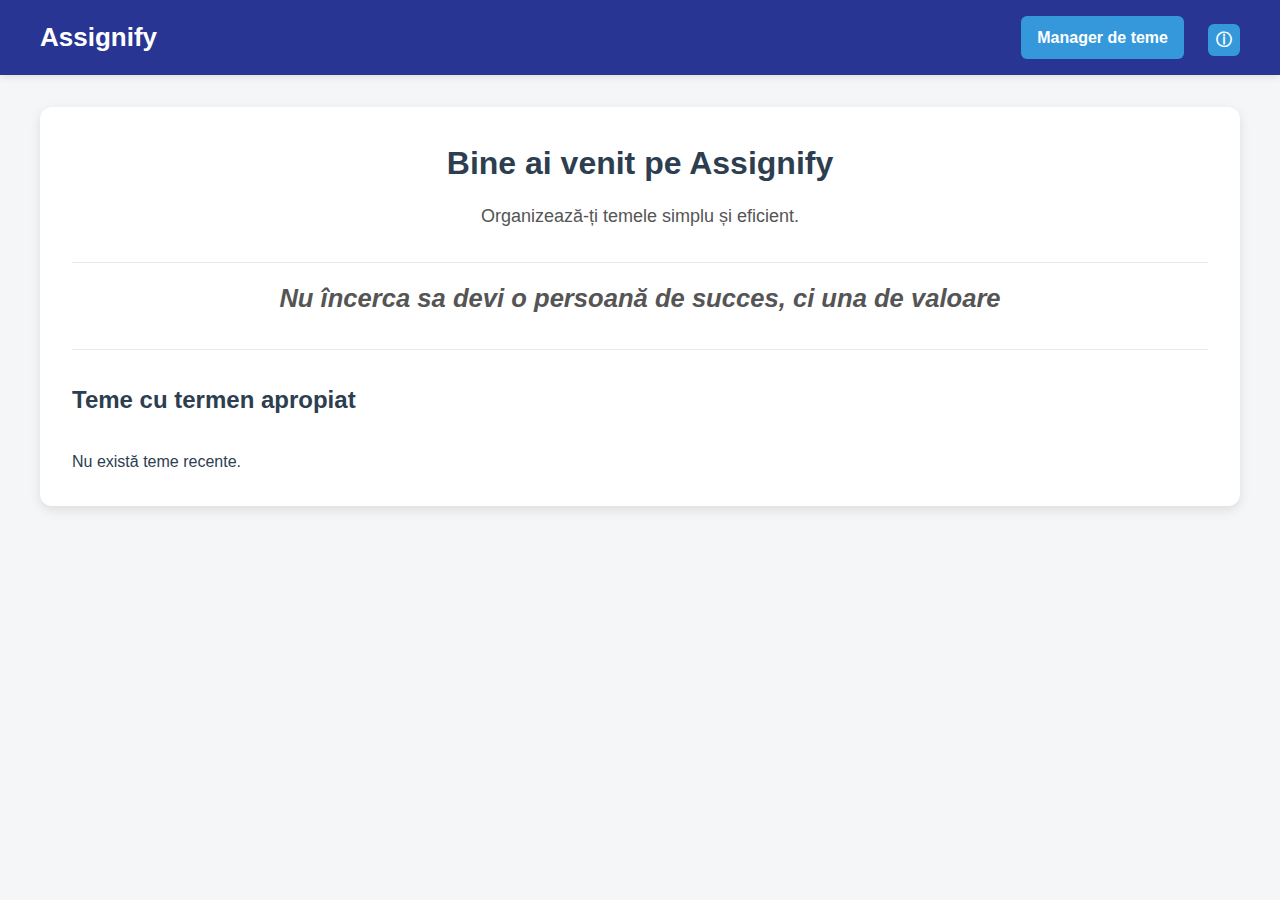
<file: index.html>
<!DOCTYPE html>
<html lang="ro">

<head>
  <meta charset="UTF-8" />
  <meta name="viewport" content="width=device-width, initial-scale=1.0" />
  <title>Assignify</title>
  <link rel="stylesheet" href="css/index.css">
</head>

<body>
  <header class="navbar">
    <div class="navbar-container">
      <a href="index.html" class="logo">
        <h2 class="logo-text">Assignify</h2>
      </a>
      
      <a href="information.html" class="info-btn" title="Informații">ⓘ</a>

      <nav class="nav-links">
        <a href="hwmanagement.html" class="nav-btn">Manager de teme</a>
        <a href="information.html" class="info-btn" title="Informații">ⓘ</a>
      </nav>
    </div>
  </header>


  <main class="main-content">
    <section class="hero">
      <h1>Bine ai venit pe Assignify</h1>
      <p>Organizează-ți temele simplu și eficient.</p>
    </section>
    
    <section id="citat" class="quote-section">

    </section>

    <section>
      <h2>Teme cu termen apropiat</h2>
      <div id="mostrecenthw"></div>
    </section>
  </main>

  <script src="js/gethw.js"></script>
  <script src="js/citat.js"></script>
</body>

</html>
</file>
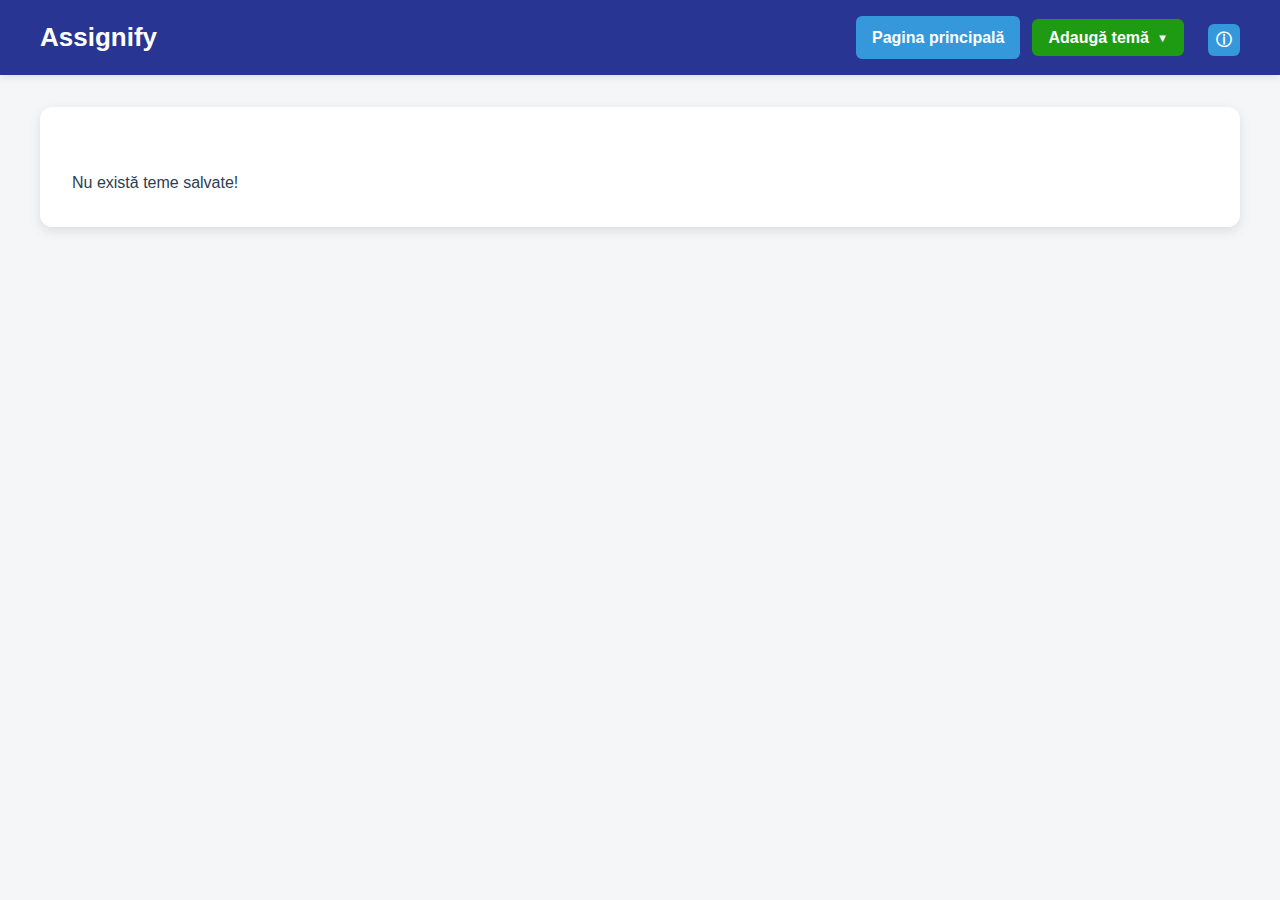
<file: hwmanagement.html>
<!DOCTYPE html>
<html lang="ro">

<head>
  <meta charset="UTF-8" />
  <meta name="viewport" content="width=device-width, initial-scale=1.0" />
  <title>Assignify - Manager de teme</title>
  <link rel="stylesheet" href="css/index.css"/>
</head>

<body>
  <header class="navbar">
    <div class="navbar-container">
      <a href="index.html" class="logo">
        <h2 class="logo-text">Assignify</h2>
      </a>

      <a href="information.html" class="info-btn" title="Informații">ⓘ</a>

      <nav class="nav-links">
        <a href="index.html" class="nav-btn">Pagina principală</a>
        <div class="dropdown">
          <button class="dropbtn">Adaugă temă</button>
          <div class="dropdown-content">
            <div class="dropdown-header">
              <h3>Adaugă o temă nouă</h3>
            </div>
            <div class="dropdown-form">
              <div class="form-group">
                <label for="hw_type">Tip:</label>
                <select id="hw_type" class="form-select">
                  <option value="default" selected>-- Selectează tipul --</option>
                  <option value="Proiect">Proiect</option>
                  <option value="Temă">Temă</option>
                  <option value="Prezentare">Prezentare</option>
                  <option value="Altele">Altele</option>
                </select>
              </div>
              <div class="form-group">
                <label for="hw_class">Materie:</label>
                <select id="hw_class" class="form-select">
                  <option value="default" selected>-- Selectează materia --</option>
                  <option value="Matematică">Matematică</option>
                  <option value="Română">Română</option>
                  <option value="Engleză">Engleză</option>
                  <option value="Biologie">Biologie</option>
                  <option value="Fizică">Fizică</option>
                  <option value="Chimie">Chimie</option>
                  <option value="Istorie">Istorie</option>
                  <option value="Geografie">Geografie</option>
                  <option value="Informatică">Informatică</option>
                  <option value="Altele">Altele</option>
                </select>
              </div>
              <div class="form-group">
                <label for="hw_input">Descriere:</label>
                <input type="text" id="hw_input" placeholder="Introdu descrierea..." />
              </div>
              <div class="form-group">
                <label for="hw_duedate">Termen limită:</label>
                <div class="date-field">
                  <input type="date" id="hw_duedate" />
                </div>
              </div>
              <div class="button-group">
                <button id="hw_adder" class="primary-btn">Adaugă</button>
                <button id="delete_all" class="danger-btn">Șterge toate</button>
              </div>
            </div>
          </div>
        </div>

        <a href="information.html" class="info-btn" title="Informații">ⓘ</a>

      </nav>
    </div>
  </header>

  <main class="main-content">
    <section id="hw_container">
    </section>
  </main>

  <script src="js/dropdown.js"></script>
  <script src="js/homework.js"></script>
</body>

</html>
</file>
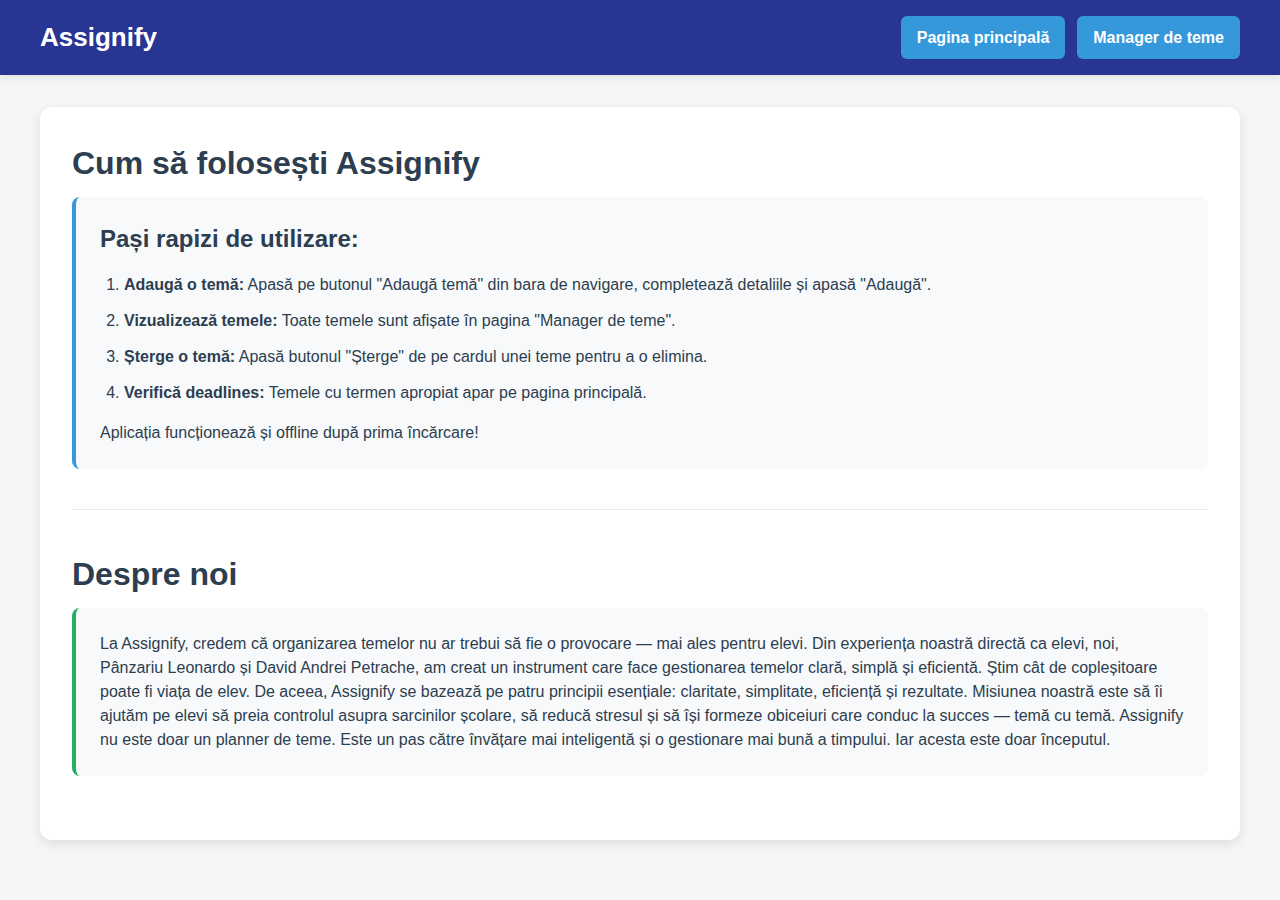
<file: information.html>
<!DOCTYPE html>
<html lang="ro">

<head>
  <meta charset="UTF-8" />
  <meta name="viewport" content="width=device-width, initial-scale=1.0" />
  <title>Assignify - Informații</title>
  <link rel="stylesheet" href="css/index.css" />
</head>

<body>
  <header class="navbar">
    <div class="navbar-container">
      <a href="index.html" class="logo">
        <h2 class="logo-text">Assignify</h2>
      </a>

      <nav class="nav-links">
        <a href="index.html" class="nav-btn">Pagina principală</a>
        <a href="hwmanagement.html" class="nav-btn">Manager de teme</a>
      </nav>
    </div>
  </header>

  <main class="main-content">
    <section class="info-section">
      <h1 style="margin-bottom: 10px;">Cum să folosești Assignify</h1>
      <div class="info-instructions">
        <h2>Pași rapizi de utilizare:</h2>
        <ol>
          <li><strong>Adaugă o temă:</strong> Apasă pe butonul "Adaugă temă" din bara de navigare, completează detaliile și apasă "Adaugă".</li>
          <li><strong>Vizualizează temele:</strong> Toate temele sunt afișate în pagina "Manager de teme".</li>
          <li><strong>Șterge o temă:</strong> Apasă butonul "Șterge" de pe cardul unei teme pentru a o elimina.</li>
          <li><strong>Verifică deadlines:</strong> Temele cu termen apropiat apar pe pagina principală.</li>
        </ol>
        <p>Aplicația funcționează și offline după prima încărcare!</p>
      </div>
    </section>

    <div class="section-divider"></div>

    <section class="about-section">
      <h1 style="margin-bottom: 10px;">Despre noi</h1>
      <div class="about-content">
        <p>La Assignify, credem că organizarea temelor nu ar trebui să fie o provocare — mai ales pentru elevi. Din experiența noastră directă ca elevi, noi, Pânzariu Leonardo și David Andrei Petrache, am creat un instrument care face gestionarea temelor clară, simplă și eficientă.

            Știm cât de copleșitoare poate fi viața de elev. De aceea, Assignify se bazează pe patru principii esențiale: claritate, simplitate, eficiență și rezultate. Misiunea noastră este să îi ajutăm pe elevi să preia controlul asupra sarcinilor școlare, să reducă stresul și să își formeze obiceiuri care conduc la succes — temă cu temă.
            
            Assignify nu este doar un planner de teme. Este un pas către învățare mai inteligentă și o gestionare mai bună a timpului. Iar acesta este doar începutul.</p>
      </div>
    </section>
  </main>
</body>

</html>
</file>
<file: css/index.css>
* {
  margin: 0;
  padding: 0;
  box-sizing: border-box;
  font-family: 'Product Sans', 'Segoe UI', Roboto, sans-serif;
}

html {
  font-size: 16px;
}

body {
  background-color: #f4f6f8;
  color: #2c3e50;
  font-size: 1rem;
  line-height: 1.5;
}


.navbar {
  background-color: #283593;
  padding: 1rem 1.5rem;
  color: white;
  box-shadow: 0 2px 8px rgba(0, 0, 0, 0.1);
  position: sticky;
  top: 0;
  z-index: 100;
}

.navbar-container {
  max-width: 1200px;
  margin: 0 auto;
  display: flex;
  align-items: center;
  justify-content: space-between;
  flex-wrap: wrap;
}

.logo {
  text-decoration: none;
}

.logo-text {
  font-size: 1.625rem;
  font-weight: bold;
  color: white;
  text-decoration: none;
}

.nav-links {
  display: flex;
  gap: 0.75rem;
  align-items: center;
}

.nav-links a {
  text-decoration: none;
  background-color: #3498db;
  color: white;
  padding: 0.6rem 1rem;
  border-radius: 6px;
  font-weight: bold;
  font-size: 1rem;
  transition: background-color 0.3s ease;
  cursor: pointer;
}

.nav-links a:hover {
  background-color: #2980b9;
}


.info-btn {
  display: flex;
  align-items: center;
  justify-content: center;
  width: 2rem;
  height: 2rem;
  border-radius: 100%;
  background-color: #3498db;
  color: white;
  font-weight: bold;
  text-decoration: none;
  transition: background-color 0.3s ease;
  margin-left: 0.75rem;
  margin-top: 0.3rem;
}

.info-btn:hover {
  background-color: #2980b9;
}


@media (min-width: 601px) {
  .navbar-container .info-btn {
    display: none; 
  }
  
  .nav-links .info-btn {
    display: flex; 
  }
}

@media (max-width: 600px) {
  .navbar-container .info-btn {
    display: flex;
    position: absolute;
    top: 1rem; 
    right: 1.5rem; 
  }
  
  .nav-links .info-btn {
    display: none;
  }
}


.main-content {
  max-width: 1200px;
  margin: 2rem auto;
  padding: 2rem;
  background-color: white;
  border-radius: 12px;
  box-shadow: 0 4px 12px rgba(0, 0, 0, 0.1);
}


.hero {
  text-align: center;
  margin-bottom: 2rem;
}

.hero h1 {
  font-size: 2rem;
  margin-bottom: 1rem;
}

.hero p {
  font-size: 1.125rem;
  color: #555;
  margin-bottom: 2rem;
}


.primary-btn, .danger-btn, .cta-btn, .calendar-btn {
  padding: 0.75rem 1.5rem;
  border-radius: 6px;
  text-decoration: none;
  font-size: 1rem;
  font-weight: bold;
  transition: background-color 0.3s ease;
  cursor: pointer;
  border: none;
  color: white;
}

.primary-btn, .cta-btn {
  background-color: #3498db;
}

.primary-btn:hover, .cta-btn:hover {
  background-color: #2980b9;
}

.danger-btn {
  background-color: #e74c3c;
}

.danger-btn:hover {
  background-color: #c0392b;
}

.calendar-btn {
  background-color: #27ae60;
  font-size: 0.9rem;
  padding: 0.5rem 1rem;
}

.calendar-btn:hover {
  background-color: #219653;
}


#mostrecenthw, #hw_container {
  display: flex;
  flex-direction: column;
  gap: 1.25rem;
  margin-top: 2rem;
}

.hw-card {
  background-color: #fefefe;
  border-left: 5px solid #3498db;
  padding: 1.25rem;
  border-radius: 8px;
  box-shadow: 0 3px 8px rgba(0, 0, 0, 0.05);
  transition: transform 0.2s ease;
}

.hw-card:hover {
  transform: scale(1.01);
}

.hw-card h2, .hw-card h3 {
  font-size: 1.25rem;
  margin-bottom: 0.5rem;
}

.hw-card p {
  font-size: 1rem;
  color: #555;
  margin-bottom: 0.5rem;
}

.form-group {
  margin-bottom: 1rem;
}

.form-group label {
  display: block;
  margin-bottom: 0.5rem;
  font-weight: 500;
}

input[type="text"], 
input[type="date"] {
  width: 100%;
  padding: 0.625rem;
  border-radius: 5px;
  border: 1px solid #ccc;
  font-size: 1rem;
  margin-bottom: 1rem;
}

.button-group {
  display: flex;
  gap: 1rem;
  margin-bottom: 1.5rem;
}

.hw-delete,
.remove-btn {
  background-color: #e74c3c;
  color: white;
  border: none;
  padding: 0.6rem 1rem;
  border-radius: 5px;
  cursor: pointer;
  font-size: 1rem;
  transition: background-color 0.3s ease;
  margin-top: 0.5rem;
}

.hw-delete:hover,
.remove-btn:hover {
  background-color: #c0392b;
}

.quote-section {
  margin-top: 2rem;
  margin-bottom: 2rem;
  padding-top: 1rem;
  padding-bottom: 1rem;
  border-top: 1px solid #eaeaea;
  border-bottom: 1px solid #eaeaea;
  text-align: center;
}

.dropdown {
  position: relative;
  display: inline-block;
}

.dropbtn {
  background-color: #3498db;
  color: white;
  padding: 0.6rem 1rem;
  border-radius: 6px;
  font-weight: bold;
  font-size: 1rem;
  border: none;
  cursor: pointer;
  transition: background-color 0.3s ease;
}

.dropbtn:hover {
  background-color: #2980b9;
}

.dropdown-content {
  display: none;
  position: absolute;
  right: 0;
  background-color: #f9f9f9;
  min-width: 300px;
  box-shadow: 0px 8px 16px 0px rgba(0,0,0,0.2);
  z-index: 1;
  border-radius: 6px;
  overflow: hidden;
}

.dropdown-content a {
  color: #333 !important;
  padding: 12px 16px;
  text-decoration: none;
  display: block;
  transition: background-color 0.2s;
  background-color: transparent !important;
}

.dropdown-content a:hover {
  background-color: #f1f1f1 !important;
}


.dropdown-form {
  padding: 1rem;
  background-color: #fff;
}

.dropdown-form .form-group {
  margin-bottom: 0.75rem;
}

.dropdown-form .button-group {
  margin-top: 0.5rem;
  margin-bottom: 0;
}

.dropdown-form input[type="text"],
.dropdown-form input[type="date"] {
  margin-bottom: 0.5rem;
}

.show {
  display: block;
}


.calendar-dialog {
  display: none;
  position: fixed;
  top: 0;
  left: 0;
  width: 100%;
  height: 100%;
  background-color: rgba(0,0,0,0.5);
  z-index: 200;
  justify-content: center;
  align-items: center;
}

.calendar-content {
  background-color: white;
  padding: 1.5rem;
  border-radius: 8px;
  min-width: 300px;
  max-width: 95%;
  box-shadow: 0 5px 15px rgba(0,0,0,0.3);
}

.calendar-header {
  display: flex;
  justify-content: space-between;
  align-items: center;
  margin-bottom: 1rem;
}

.calendar-header h3 {
  margin: 0;
}

/* Updated dropdown styles */
.dropdown {
  position: relative;
  display: inline-block;
}

.dropbtn {
  background-color: #1e9b13;
  color: white;
  padding: 0.6rem 1rem;
  border-radius: 6px;
  font-weight: bold;
  font-size: 1rem;
  border: none;
  cursor: pointer;
  transition: all 0.3s ease;
  display: flex;
  align-items: center;
  gap: 0.5rem;
}

.dropbtn:after {
  content: "▼";
  font-size: 0.7rem;
  transition: transform 0.3s ease;
}

.dropbtn:hover {
  background-color: #1e9b13;
  transform: translateY(-2px);
  box-shadow: 0 4px 8px rgba(0, 0, 0, 0.1);
}

.dropdown-content {
  display: none;
  position: absolute;
  right: 0;
  background-color: #ffffff;
  min-width: 320px;
  box-shadow: 0 8px 24px rgba(0, 0, 0, 0.15);
  z-index: 1;
  border-radius: 12px;
  overflow: hidden;
  transform: translateY(10px);
  transition: all 0.3s cubic-bezier(0.68, -0.55, 0.27, 1.55);
  border: 1px solid #e0e0e0;
}

.dropdown-header {
  padding: 1rem;
  background: linear-gradient(135deg, #3498db, #2980b9);
  color: white;
  font-weight: bold;
  border-bottom: 1px solid rgba(255, 255, 255, 0.1);
}

.dropdown-form {
  padding: 1.25rem;
  background-color: #fff;
}

.dropdown-form .form-group {
  margin-bottom: 1rem;
}

.dropdown-form label {
  font-weight: 600;
  color: #2c3e50;
  margin-bottom: 0.5rem;
  display: block;
}

.dropdown-form .form-select {
  width: 100%;
  padding: 0.75rem;
  border-radius: 8px;
  border: 1px solid #ddd;
  font-size: 1rem;
  margin-bottom: 1rem;
  background-color: white;
  box-shadow: inset 0 1px 3px rgba(0, 0, 0, 0.05);
  transition: border-color 0.3s, box-shadow 0.3s;
}

.dropdown-form .form-select:focus,
.dropdown-form input[type="text"]:focus,
.dropdown-form input[type="date"]:focus {
  outline: none;
  border-color: #3498db;
  box-shadow: 0 0 0 3px rgba(52, 152, 219, 0.25);
}

.dropdown-form input[type="text"],
.dropdown-form input[type="date"] {
  width: 100%;
  padding: 0.75rem;
  border-radius: 8px;
  border: 1px solid #ddd;
  font-size: 1rem;
  margin-bottom: 0.75rem;
  box-shadow: inset 0 1px 3px rgba(0, 0, 0, 0.05);
  transition: border-color 0.3s, box-shadow 0.3s;
}

.dropdown-form .button-group {
  display: flex;
  gap: 1rem;
  margin-top: 1rem;
  margin-bottom: 0;
}

.dropdown-form .primary-btn {
  background: linear-gradient(to right, #3498db, #2980b9);
  padding: 0.75rem 1.5rem;
  border-radius: 8px;
  transition: all 0.3s ease;
  flex: 1;
}

.dropdown-form .primary-btn:hover {
  background: linear-gradient(to right, #2980b9, #1a5276);
  transform: translateY(-2px);
  box-shadow: 0 4px 8px rgba(0, 0, 0, 0.15);
}

.dropdown-form .danger-btn {
  background: linear-gradient(to right, #e74c3c, #c0392b);
  padding: 0.75rem 1.5rem;
  border-radius: 8px;
  transition: all 0.3s ease;
  flex: 1;
}

.dropdown-form .danger-btn:hover {
  background: linear-gradient(to right, #c0392b, #922b21);
  transform: translateY(-2px);
  box-shadow: 0 4px 8px rgba(0, 0, 0, 0.15);
}

.show {
  display: block;
  transform: translateY(0);
}

/* Animation for dropdown */
@keyframes fadeIn {
  from { opacity: 0; transform: translateY(10px); }
  to { opacity: 1; transform: translateY(0); }
}

.show {
  display: block;
  animation: fadeIn 0.3s ease forwards;
}

@media (max-width: 600px) {
  .dropdown-content {
    position: relative;
    width: 100%;
    right: auto;
    min-width: 100%;
  }
}

.calendar-close {
  background: none;
  border: none;
  font-size: 1.5rem;
  cursor: pointer;
  color: #666;
}

.calendar-grid {
  display: grid;
  grid-template-columns: repeat(7, 1fr);
  gap: 0.5rem;
}

.calendar-day {
  display: flex;
  justify-content: center;
  align-items: center;
  height: 40px;
  border-radius: 5px;
  cursor: pointer;
  font-weight: 500;
}

.calendar-day:hover {
  background-color: #e0f2fe;
}

.calendar-day.selected {
  background-color: #3498db;
  color: white;
}

.calendar-day.today {
  border: 2px solid #3498db;
}

.calendar-weekday {
  text-align: center;
  font-weight: bold;
  padding: 0.5rem 0;
  color: #666;
}

.calendar-actions {
  display: flex;
  justify-content: flex-end;
  gap: 0.5rem;
  margin-top: 1rem;
}

.form-select {
  width: 100%;
  padding: 0.625rem;
  border-radius: 5px;
  border: 1px solid #ccc;
  font-size: 1rem;
  margin-bottom: 1rem;
  background-color: white;
}

.date-field {
  display: flex;
  gap: 0.5rem;
}

.date-field input[type="date"] {
  flex: 1;
  margin-bottom: 0;
}

.type-class-header {
  display: flex;
  gap: 1rem;
  margin-bottom: 0.75rem;
}

.hw-type, .hw-class {
  font-size: 0.875rem;
  font-weight: 600;
  padding: 0.25rem 0.5rem;
  border-radius: 4px;
}

.hw-type {
  background-color: #e0f2fe;
  color: #0369a1;
}

.hw-class {
  background-color: #f0fdf4;
  color: #166534;
}

.info-section, .about-section {
  margin-bottom: 2rem;
}

.info-instructions {
  background-color: #f8f9fa;
  padding: 1.5rem;
  border-radius: 8px;
  border-left: 4px solid #3498db;
}

.info-instructions h2 {
  margin-bottom: 1rem;
  color: #2c3e50;
}

.info-instructions ol {
  padding-left: 1.5rem;
  margin-bottom: 1rem;
}

.info-instructions li {
  margin-bottom: 0.75rem;
}

.section-divider {
  height: 1px;
  background-color: #eaeaea;
  margin: 2.5rem 0;
}

.about-content {
  padding: 1.5rem;
  background-color: #f8f9fa;
  border-radius: 8px;
  border-left: 4px solid #27ae60;
}

@media (max-width: 600px) {
  .navbar-container {
    flex-direction: column;
    align-items: stretch;
    gap: 0.75rem;
  }

  .logo-info-container {
    display: flex;
    justify-content: space-between;
    align-items: center;
    width: 100%;
  }
  
  .nav-links {
    width: 100%;
    flex-direction: column;
    margin-top: 0.75rem;
  }

  .nav-links a, .dropdown {
    width: 100%;
  }

  .nav-links a {
    text-align: center;
  }
  
  .dropbtn {
    width: 100%;
    text-align: center;
  }

  .dropdown-content {
    position: relative;
    width: 100%;
    right: auto;
  }

  .calendar-dialog {
    padding: 1rem;
  }

  .hero h1 {
    font-size: 1.5rem;
  }

  .hero p {
    font-size: 1rem;
  }

  .button-group {
    flex-direction: column;
  }

  #mostrecenthw, #hw_container {
    align-items: stretch;
  }
  
  .date-field {
    flex-direction: row;
  }
  
  .date-field input[type="date"] {
    flex: 1;
  }
}
</file>
